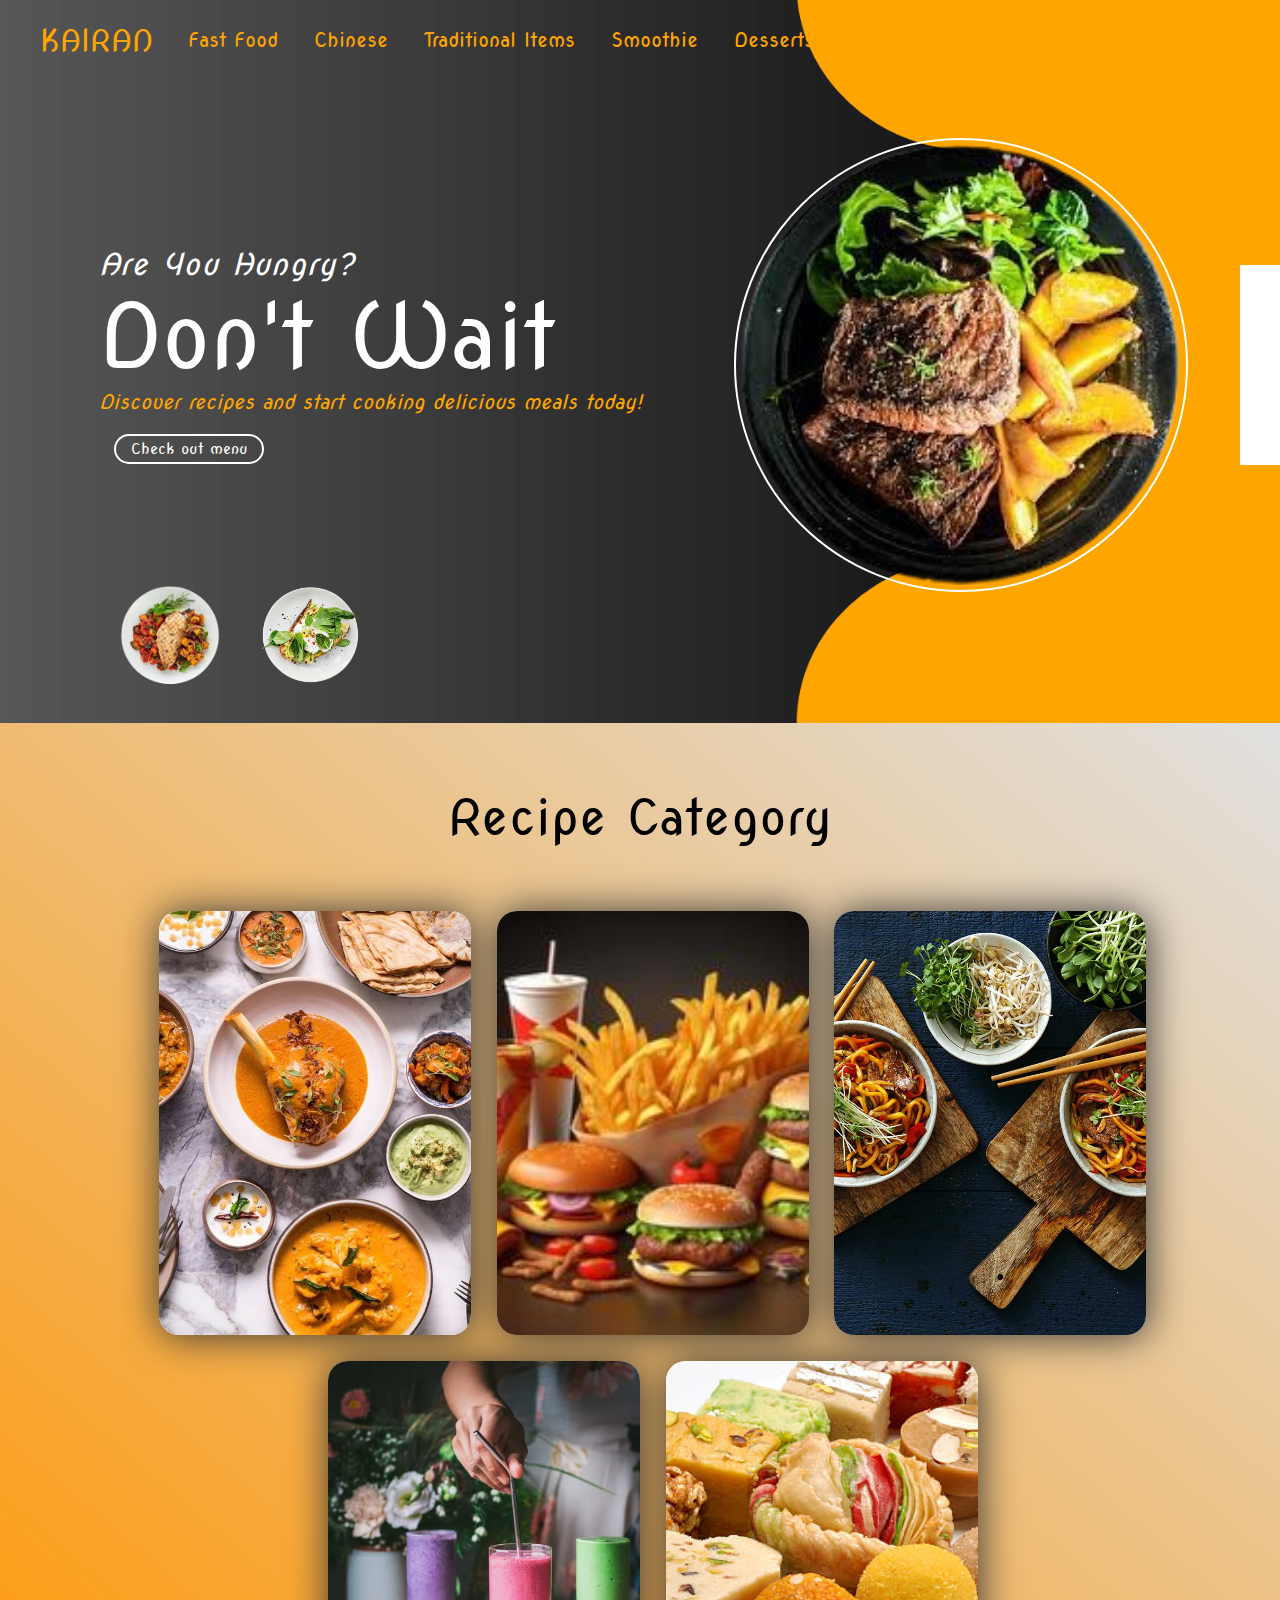
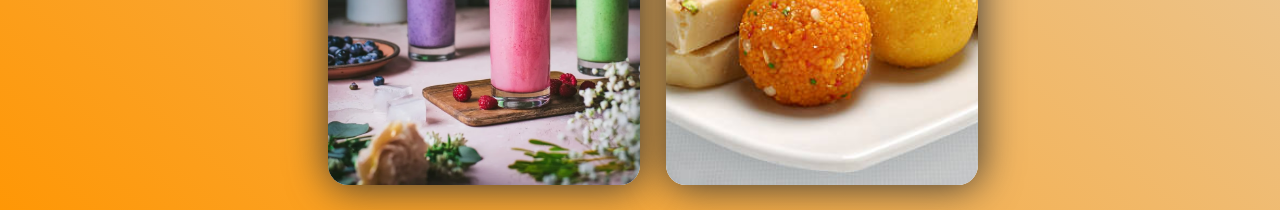
<file: index.html>
<!DOCTYPE html>
<html lang="en">
<head>
    <meta charset="UTF-8">
    <meta name="viewport" content="width=device-width, initial-scale=1.0">
    <title>Food Web Animation</title>
    <link rel="stylesheet" href="src/style.css">
 <link rel="stylesheet" href="https://cdnjs.cloudflare.com/ajax/libs/font-awesome/6.0.0-beta3/css/all.min.css" integrity="sha512-Fo3rlrZj/k7ujTnHg4CGR2D7kSs0v4LLanw2qksYuRlEzO+tcaEPQogQ0KaoGN26/zrn20ImR1DfuLWnOo7aBA==" crossorigin="anonymous" referrerpolicy="no-referrer" />

</head>
<body>
    
<div class="body-div">
 <div class="top">
            <div class="logo">KAIRAN</div>
            <div class="nav">
                <a href="#">Fast Food</a>
                <a href="#">Chinese</a>
                <a href="#">Traditional Items</a>
                <a href="#">Smoothie</a>
                <a href="#">Desserts</a>
            </div>
            <div class="search">
                <i class="fa-solid fa-search"></i>
                <i class="fa-solid fa-bars"></i>
            </div>
        </div>

        <div class="heading">
            <div class="left">
                <p>Are You Hungry?</p>
                <h1>Don't Wait</h1>
                <p class="para-head">Discover recipes and start cooking delicious meals today!</p>

               <a href="#category"> <button class="menu-btn">Check out menu </button></a>
            </div>

            <div class="right" id="food">
                
            <img src="src/img/black-plate-removebg-preview.png" alt="Food Image" class="food-image" id="foodImage">
    </div>
            

            <div class="SocialMedia">
                <i class="fa-brands fa-facebook-f"></i>
                <i class="fa-brands fa-twitter"></i>
                <i class="fa-brands fa-instagram"></i>
                <i class="fa-brands fa-whatsapp"></i>
            </div>
        </div>

        <div class="bottom">
            <div class="menu">
                <div id="food1"></div>
                <div id="food2"></div>
            </div>
        </div>
        <br><br>
</div>
 <!-- <br><br><br><br><br><br><br><br><br><br><br><br><br> -->
<div class="wrap-sec">
<!-- <br><br><br><br><br><br><br><br><br> -->
<h1 id="category" class="wrap-h1">Recipe Category</h1>

<div class="wrapper">
		<div class="card">
			<img src="src/img/southasian.jpg" alt="">
			<div class="info">
				<h1>Traditional Dishes </h1>
				<p>Press the button to explore mouthwatering recipes!</p>
				<a href="src/recipe/traditional.html" class="btn">Get Recipe</a>
			</div>
		</div>
		<div class="card">
			<img src="src/img/fast-food.jpg" alt="">
			<div class="info">
				<h1>Fast Food Dishes</h1>
				<p>Press the button to explore mouthwatering recipes!</p>
				<a href="src/recipe/fast food.html" class="btn">Get Recipe</a>
			</div>
		</div>
		<div class="card">
			<img src="src/img/Chow-Mein.jpg" alt="">
			<div class="info">
				<h1>Chinese Dishes</h1>
				<p>Press the button to explore mouthwatering recipes!</p>
				<a href="src/recipe/chinese.html" class="btn">Get Recipe</a>
			</div>
		</div>
	</div>
    <div class="wrapper">
         <div class="card">
			<img src="src/img/smoothiephoto.webp" alt="">
			<div class="info">
				<h1>Fruits Smoothies</h1>
				<p>Press the button to explore mouthwatering recipes!</p>
				<a href="src/recipe/smoothies.html" class="btn">Get Recipe</a>
			</div>
		</div>
         <div class="card">
			<img src="src/img/dessert.jpg" alt="">
			<div class="info">
				<h1>Sweets & Desserts</h1>
				<p>Press the button to explore mouthwatering recipes!</p>
				<a href="src/recipe/desserts.html" class="btn">Get Recipe</a>
			</div>
		</div>
        </div>
    </div>
    <script src="src/script.js"></script>
</body>
</html>
</file>
<file: src/style.css>
@import url("https://fonts.googleapis.com/css2?family=Alkatra:wght@400..700&family=Berkshire+Swash&family=Chela+One&family=Dancing+Script:wght@400..700&family=Eater&family=Josefin+Sans:ital,wght@0,100..700;1,100..700&family=Lobster&family=Nova+Oval&family=Playwrite+FR+Moderne:wght@100..400&family=Ruluko&family=Zain:wght@200;300;400;700;800;900&display=swap");

.food-image {
  max-width: 100%;
  border-radius: 8px;
  animation: rotateImage 15s infinite ease-in-out;
  width: 440px;
  height: 440px;
}

@keyframes rotateImage {
  0% {
    transform: rotate(0deg);
  }
  100% {
    transform: rotate(360deg);
  }
}

* {
  padding: 0;
  margin: 0;
  font-family: "Nova Oval", system-ui;
  font-weight: 400;
  font-style: normal;
}
.body-div {
  width: 100%;
  height: 97%;
  background-image: url("./img/Background2.png");
  background-size: cover;
}
.top {
  display: flex;
  flex-direction: row;
  justify-content: space-between;
  height: 80px;
  align-items: center;
  padding: 0px 40px;
}
.logo {
  font-size: 30px;
  color: orange;
  margin-right: 4%;
}
.nav {
  position: relative;
  left: -180px;
}
a {
  padding: 5px 15px;
  color: orange;
  font-size: 20px;
  text-decoration: none;
}
a:hover {
  color: white;
  text-decoration: underline;
  text-underline-position: under;
}
.search {
  font-size: 25px;
}
.search i {
  padding: 5px 20px;
}
/************heading**************/
.heading {
  display: flex;
  justify-content: space-evenly;
  padding-top: 65px;
  align-items: center;
}
.right {
  width: 440px;
  height: 440px;
  /* background-image: url('./img/food.png'); */
  background-size: cover;
  border-radius: 400px;
  display: flex;
  justify-content: center;
  align-items: center;
}
.right::before {
  width: 430px;
  height: 430px;
  border: 2px solid white;
  content: "";
  position: absolute;
  border-radius: 430px;
  padding: 10px;
}
.para-head {
  font-size: 20px !important;
}
/**********left************/
.left p:nth-child(1) {
  color: white;
  font-size: 30px;
  letter-spacing: 1px;
  font-style: italic;
}
.left h1 {
  font-size: 90px;
  color: white;
}
.left p:nth-child(3) {
  color: orange;
  font-size: 30px;
  font-style: italic;
}
.left button {
  width: 150px;
  height: 30px;
  font-size: 15px;
  border-radius: 20px;
  border: 2px solid white;
  background-color: transparent;
  color: white;
  margin: 20px 0px;
}
/*********SocialMedia***************/
.SocialMedia {
  position: absolute;
  right: 0;
  display: flex;
  justify-content: space-evenly;
  align-items: center;
  flex-direction: column;
  width: 40px;
  height: 200px;
  background-color: white;
  font-size: 25px;
}
.SocialMedia i:hover {
  color: orange;
}

/***************bottom***************/
#food1,
#food2 {
  background-size: cover;
  width: 100px;
  height: 100px;
  border-radius: 100px;
  margin: 0px 20px;
}
#food1 {
  background-image: url("../src/img/food1.png");
}
#food2 {
  background-image: url("../src/img/food.png");
}
.menu {
  display: flex;
  margin: 0px 100px;
}

/* card hover section  */

.wrap-sec {
  /* margin-top: 6%; */

  background: linear-gradient(to left bottom, #e0e0e0, #ff9705);
}

.wrapper {
  display: flex;
  justify-content: center;

  width: 100%;
  align-items: center;
  flex-wrap: wrap;
}
.card {
  width: 280px;
  height: 360px;
  background: #fff;
  display: flex;
  align-items: flex-end;
  padding: 2rem 1rem;
  position: relative;
  transition: 0.5s all ease-in-out;
  margin-left: 2%;
  margin-bottom: 2%;
  border-radius: 20px;
  filter: drop-shadow(1px 1px 20px #333);
  /* margin-top: 15%; */
}
.card:hover {
  transform: translateY(-10px);
  border-radius: 20px;
}
.card::before {
  content: "";
  position: absolute;
  top: 0;
  left: 0;
  width: 100%;
  height: 100%;
  /* background: linear-gradient(to bottom, rgba(13, 36, 63, 0.3), rgba(13, 36, 63, 1)); */
  background: linear-gradient(to bottom, rgba(13, 12, 13, 0.3), #ff9705);

  z-index: 2;
  opacity: 0;
  transition: 0.5s all;
}
.card:hover::before {
  opacity: 1;
}

.card img {
  width: 100%;
  height: 100%;
  object-fit: cover;
  position: absolute;
  border-radius: 20px;
  top: 0;
  left: 0;
}
.card .info {
  position: relative;
  color: #fff;
  z-index: 3;
  opacity: 0;
  transform: translateY(30px);
  transition: 0.5s all;
}
.card:hover .info {
  opacity: 1;
  transform: translateY(0);
}

.card .info h1 {
  line-height: 40px;
  margin-bottom: 10px;
}
.card .info p {
  font-size: 15px;
  letter-spacing: 1px;
  margin-bottom: 20px;
}
.card .info .btn {
  background: #fff;
  padding: 0.5rem 1rem;
  color: #000;
  font-size: 12px;
  cursor: pointer;
  border-radius: 20px;
  text-decoration: none;
  font-weight: bold;
  transition: 0.4s ease-in-out;
}
.card .info .btn:hover {
  background: #000;
  color: #fff;
  box-shadow: 0 7px 10px rgba(0, 0, 0, 0.5);
}
.menu-btn:hover {
  color: #ff9705;
}
.wrap-h1 {
  padding-top: 5%;
  color: black;
  font-size: 50px;
  text-align: center;
  padding-bottom: 5%;
}
</file>
